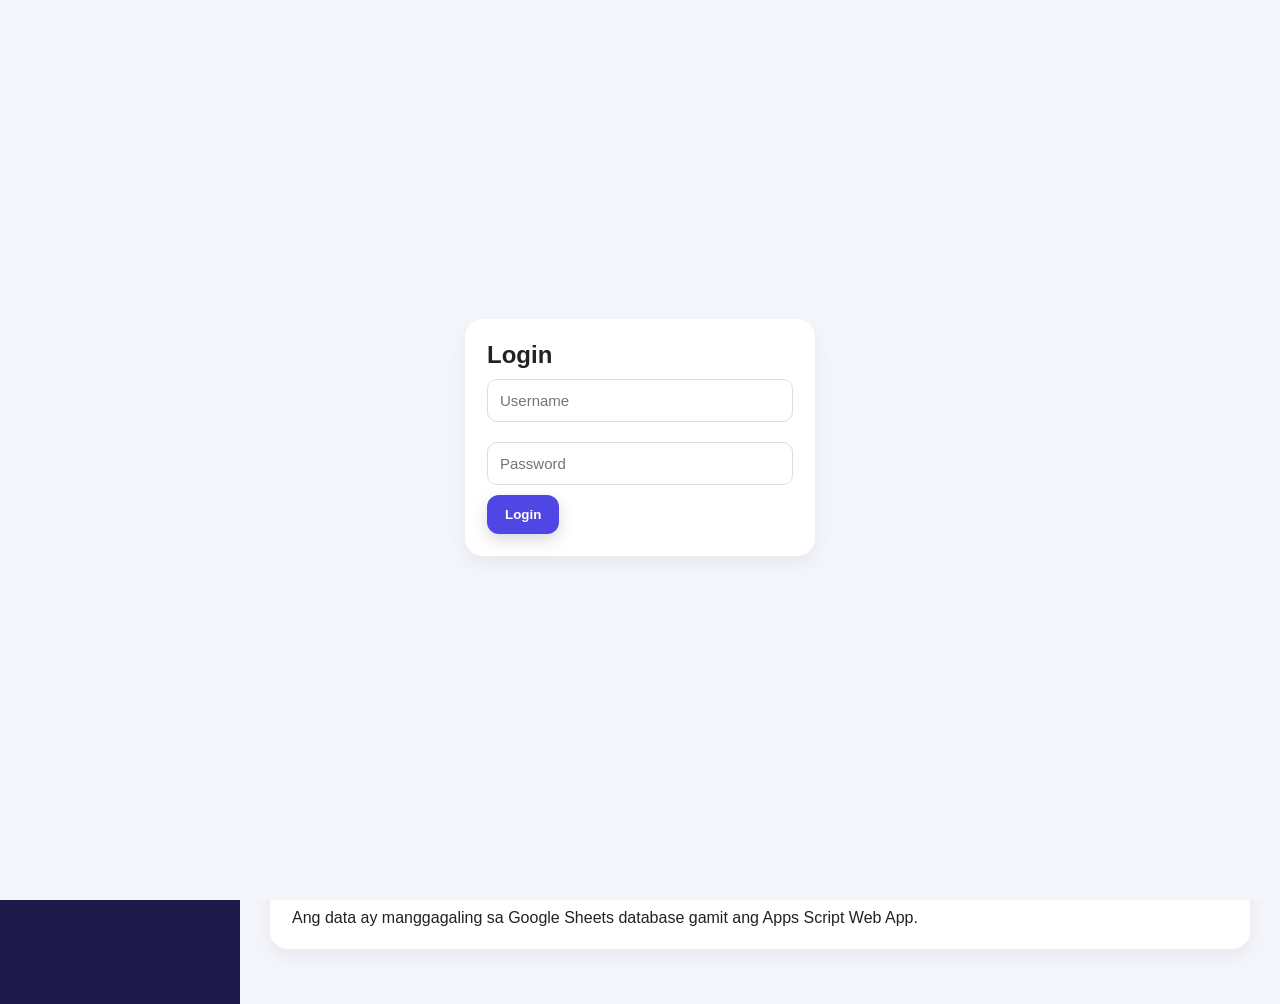
<file: Ava Inventory.html>
<!DOCTYPE html>
<html lang="tl">
<head>
  <meta charset="UTF-8" />
  <meta name="viewport" content="width=device-width, initial-scale=1.0" />
  <title>Inventory System</title>
  <style>
    * {
      margin: 0;
      padding: 0;
      box-sizing: border-box;
      font-family: Arial, sans-serif;
    }

    body {
      background: #f4f6fb;
      color: #222;
    }

    .layout {
      display: grid;
      grid-template-columns: 240px 1fr;
      min-height: 100vh;
    }

    aside {
      background: #1e1b4b;
      color: white;
      padding: 25px 18px;
    }

    aside h1 {
      font-size: 22px;
      margin-bottom: 35px;
    }

    aside a {
      display: block;
      color: white;
      text-decoration: none;
      padding: 13px 15px;
      border-radius: 12px;
      margin-bottom: 8px;
      font-weight: bold;
    }

    aside a:hover,
    aside a.active {
      background: #4f46e5;
    }

    main {
      padding: 30px;
    }

    .topbar {
      display: flex;
      justify-content: space-between;
      align-items: center;
      margin-bottom: 25px;
      gap: 15px;
      flex-wrap: wrap;
    }

    .topbar h2 {
      font-size: 30px;
      color: #1e1b4b;
    }

    .btn {
  background: #4f46e5;
  color: white;
  border: none;
  padding: 12px 18px;
  border-radius: 12px;
  cursor: pointer;
  font-weight: bold;

  transition: all .25s ease;
  transform: scale(1);
  box-shadow: 0 6px 16px rgba(0,0,0,.15);
}

.btn:hover{
  transform: translateY(-3px);
  box-shadow: 0 12px 24px rgba(0,0,0,.25);
}

    .btn.red {
      background: #ef4444;
    }

    .btn.green {
      background: #22c55e;
    }

    .cards {
      display: grid;
      grid-template-columns: repeat(auto-fit, minmax(200px, 1fr));
      gap: 18px;
      margin-bottom: 25px;
    }

    .card {
      background: white;
      padding: 22px;
      border-radius: 18px;
      box-shadow: 0 8px 20px rgba(0,0,0,0.06);
    }

    .card p {
      color: #666;
      margin-bottom: 10px;
    }

    .card h3 {
      font-size: 30px;
      color: #1e1b4b;
    }

    .panel {
      background: white;
      padding: 22px;
      border-radius: 18px;
      box-shadow: 0 8px 20px rgba(0,0,0,0.06);
      margin-bottom: 25px;
    }

    .panel h3 {
      margin-bottom: 18px;
      color: #1e1b4b;
    }

    .form-grid {
      display: grid;
      grid-template-columns: repeat(auto-fit, minmax(180px, 1fr));
      gap: 12px;
    }

    input,
    select {
      width: 100%;
      padding: 12px;
      border: 1px solid #ddd;
      border-radius: 10px;
      font-size: 15px;
    }

    table {
      width: 100%;
      border-collapse: collapse;
      overflow: hidden;
      border-radius: 14px;
    }

    th,
    td {
      padding: 14px;
      text-align: left;
      border-bottom: 1px solid #eee;
    }

    th {
      background: #eef2ff;
      color: #1e1b4b;
    }

    .status {
      padding: 6px 10px;
      border-radius: 20px;
      font-size: 13px;
      font-weight: bold;
    }

    .ok {
      background: #dcfce7;
      color: #166534;
    }

    .low {
      background: #fef3c7;
      color: #92400e;
    }

    .out {
      background: #fee2e2;
      color: #991b1b;
    }

    @media (max-width: 800px) {
      .layout {
        grid-template-columns: 1fr;
      }

      aside a {
        display: inline-block;
        margin-right: 5px;
      }

      main {
        padding: 18px;
      }
    }
  </style>
</head>

<div id="loginScreen"
style="
position:fixed;
top:0;
left:0;
width:100%;
height:100%;
background:#f4f6fb;
display:flex;
justify-content:center;
align-items:center;
z-index:9999;
">

<div class="panel" style="width:350px">

<h2>Login</h2>

<input
id="username"
placeholder="Username"
style="margin:10px 0"
/>

<input
id="password"
type="password"
placeholder="Password"
style="margin:10px 0"
/>

<button
class="btn"
onclick="loginUser()">
Login
</button>

</div>

</div>

<body>

  <div class="layout">
    <aside>
      <h1>Inventory System</h1>
      <a href="#" class="active">Dashboard</a>
      <a href="#products">Products</a>
      <a href="#add-stock">Add Stock</a>
      <a href="#sales">Sales / Out</a>
      <a href="#reports">Reports</a>
    </aside>

    <main>
      <div class="topbar">
        <h2>Dashboard</h2>

        <div>
      <button class="btn" onclick="loadProducts()">
      Refresh Data
        </button>

      <button
      class="btn red"
      onclick="logoutUser()">
      Logout
    </button>
      </div>

        </div>

      <div class="cards">
        <div class="card">
          <p>Total Products</p>
          <h3 id="totalProducts">0</h3>
        </div>
        <div class="card">
          <p>Total Stock</p>
          <h3 id="totalStock">0</h3>
        </div>
        <div class="card">
          <p>Low Stock</p>
          <h3 id="lowStock">0</h3>
        </div>
        <div class="card">
          <p>Out of Stock</p>
          <h3 id="outStock">0</h3>
        </div>
      </div>

      <section class="panel" id="add-stock">
        <h3>Add / Update Product</h3>
        <div class="form-grid">
          <input id="barcode" type="text" placeholder="Barcode" />
          <input id="product" type="text" placeholder="Product Name" />
          <select id="category">
            <option value="">Category</option>
            <option value="2026 Collection">2026 Collection</option>
            <option value="Camille Collection">Camille Collection</option>
            <option value="Pants">Pants</option>
            <option value="Jacket">Jacket</option>
          </select>
          <input id="color" type="text" placeholder="Color" />
          <input id="size" type="text" placeholder="Size" />
          <input id="stock" type="number" placeholder="Quantity" />
          <input id="price" type="number" placeholder="Price" />
          <button class="btn green" onclick="saveProduct()">Save Stock</button>
        </div>
      </section>

      <section class="panel" id="products">
        <h3>Product List</h3>
        <input
    id="searchInput"
    type="text"
    placeholder="Search barcode, product, color, size..."
    oninput="filterProducts()"

    
    style="margin-bottom:15px; max-width:350px;"
  />
        <table>
          <thead>
            <tr>
              <th>Barcode</th>
              <th>Product</th>
              <th>Category</th>
              <th>Color</th>
              <th>Size</th>
              <th>Stock</th>
              <th>Price</th>
              <th>Status</th>
            </tr>
          </thead>
          <tbody id="productTable">
            <tr>
              <td colspan="7">Click Refresh Data.</td>
            </tr>
          </tbody>
        </table>
      </section>

      <section class="panel" id="sales">
        <h3>Sales / Stock Out</h3>
        <div class="form-grid">
          <input id="outBarcode" type="text" placeholder="Scan Barcode" />
          <input id="outQty" type="number" placeholder="Quantity Out" />
          <button class="btn red" onclick="stockOut()">Deduct Stock</button>
        </div>
      </section>

      <section class="panel" id="reports">
        <h3>Reports</h3>
        <p>Ang data ay manggagaling sa Google Sheets database gamit ang Apps Script Web App.</p>
      </section>
    </main>
  </div>

  <script>
    // Palitan ito ng Apps Script Web App URL mo
    const WEB_APP_URL = "https://script.google.com/macros/s/AKfycbw6K3N58inD_aZdmVA6yilTyxSSEE34ng_GXNviFvDTBLdXocmhBppWeCv4U9bcKr-3/exec";

async function apiRequest(action, payload = {}) {
  const response = await fetch(WEB_APP_URL, {
    method: "POST",
    body: JSON.stringify({ action, ...payload })
  });

  return await response.json();
}

async function saveProduct() {
  const data = {
    barcode: document.getElementById("barcode").value.trim(),
    product: document.getElementById("product").value.trim(),
    category: document.getElementById("category").value,
    color: document.getElementById("color").value.trim(),
    size: document.getElementById("size").value.trim(),
    stock: Number(document.getElementById("stock").value),
    price: Number(document.getElementById("price").value)
  };

  if (!data.barcode || !data.product || !data.stock) {
    alert("Pakilagay ang barcode, product name, at quantity.");
    return;
  }

  const result = await apiRequest("saveProduct", data);
  alert(result.message || "Saved!");
  loadProducts();
}

async function loadProducts() {
  const result = await apiRequest("getProducts");
  const products = result.products || [];
  const table = document.getElementById("productTable");

  table.innerHTML = "";

  let totalStock = 0;
  let lowStock = 0;
  let outStock = 0;

  if (products.length === 0) {
    table.innerHTML = "<tr><td colspan='8'>Wala pang products sa database.</td></tr>";
  }

  products.forEach(item => {
    const stock = Number(item.stock) || 0;
    totalStock += stock;

    let statusText = "In Stock";
    let statusClass = "ok";

    if (stock === 0) {
      statusText = "Out";
      statusClass = "out";
      outStock++;
    } else if (stock <= 5) {
      statusText = "Low Stock";
      statusClass = "low";
      lowStock++;
    }

    table.innerHTML += `
      <tr>
        <td>${item.barcode}</td>
        <td>${item.product}</td>
        <td>${item.category}</td>
        <td>${item.color}</td>
        <td>${item.size}</td>
        <td>${item.stock}</td>
        <td>₱${item.price}</td>
        <td><span class="status ${statusClass}">${statusText}</span></td>
      </tr>
    `;
  });

  document.getElementById("totalProducts").textContent = products.length;
  document.getElementById("totalStock").textContent = totalStock;
  document.getElementById("lowStock").textContent = lowStock;
  document.getElementById("outStock").textContent = outStock;

  filterProducts();
}

async function stockOut() {
  const barcode = document.getElementById("outBarcode").value.trim();
  const qty = Number(document.getElementById("outQty").value);

  if (!barcode || !qty) {
    alert("Pakilagay ang barcode at quantity out.");
    return;
  }

  const result = await apiRequest("stockOut", { barcode, qty });
  alert(result.message || "Stock deducted!");
  loadProducts();
}

function filterProducts() {
  const searchInput = document.getElementById("searchInput");
  if (!searchInput) return;

  const keyword = searchInput.value.toLowerCase();
  const rows = document.querySelectorAll("#productTable tr");

  let found = false;

  rows.forEach(row => {
    const text = row.textContent.toLowerCase();

    if (text.includes(keyword)) {
      row.style.display = "";
      found = true;
    } else {
      row.style.display = "none";
    }
  });

  // alisin muna lumang message
  const oldMsg = document.getElementById("noResultRow");
  if (oldMsg) oldMsg.remove();

  // kapag walang nahanap
  if (!found && keyword !== "") {
    const table = document.getElementById("productTable");

    table.innerHTML += `
      <tr id="noResultRow">
        <td colspan="8"
        style="text-align:center;color:#888;padding:20px;">
          ❌ Product not found
        </td>
      </tr>
    `;
  }
}

async function loginUser(){

const username=
document.getElementById("username").value;

const password=
document.getElementById("password").value;

const result=
await apiRequest(
"login",
{
username,
password
}
);

if(result.success){

document
.getElementById(
"loginScreen"
)
.style.display="none";

}
else{

alert(
"Wrong username or password"
);

}

}

function logoutUser() {

  const confirmLogout =
  confirm("Are you sure you want to log out?");

  if (!confirmLogout) {
    return;
  }

  document.getElementById(
    "loginScreen"
  ).style.display = "flex";

  document.getElementById(
    "username"
  ).value = "";

  document.getElementById(
    "password"
  ).value = "";

}

  </script>

</body>
</html>
</file>
